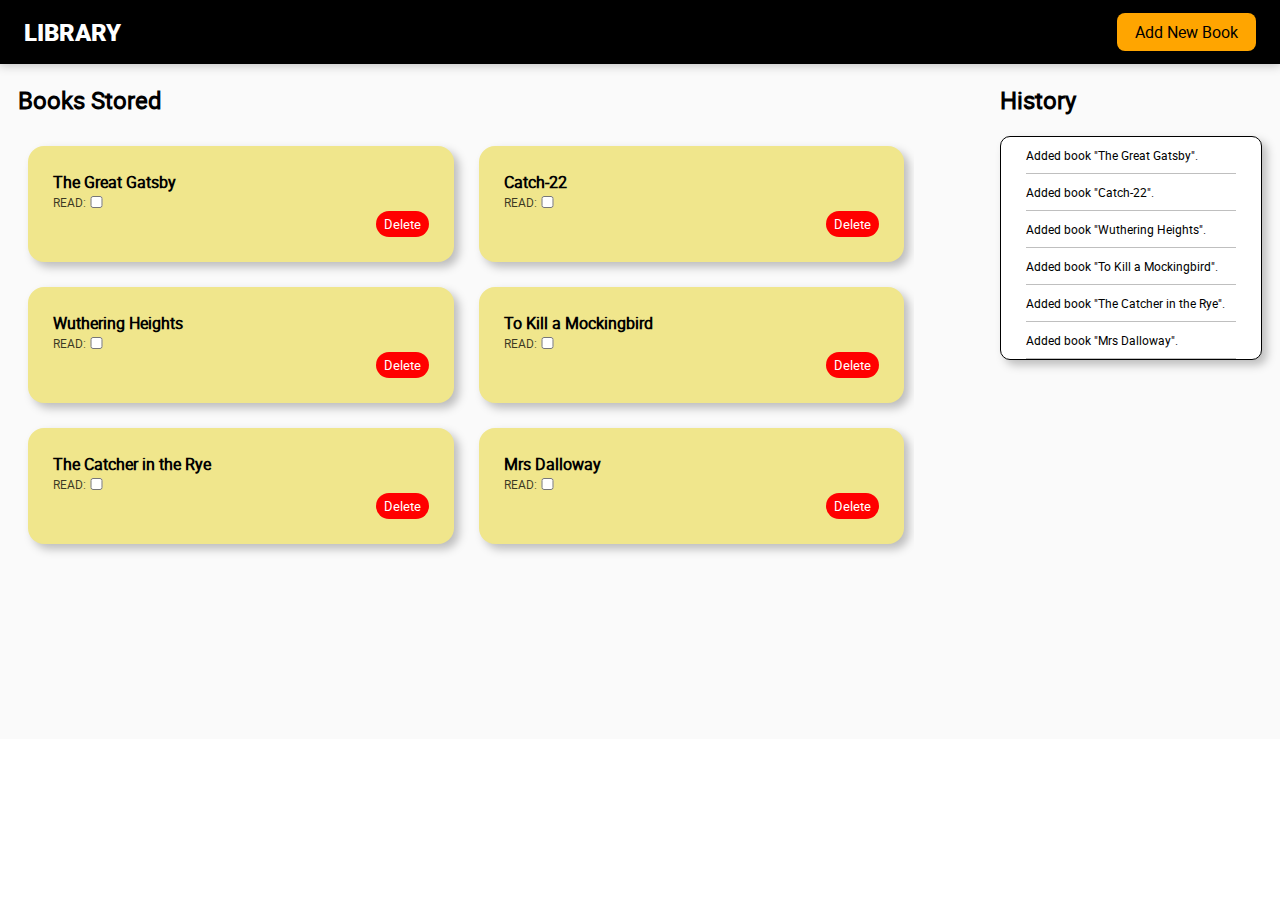
<file: index.html>
<!DOCTYPE html>
<html lang="en">
<head>
    <meta charset="UTF-8">
    <meta name="viewport" content="width=device-width, initial-scale=1.0">
    <link rel="stylesheet" href="./src/stylesheets/styles.css">
    <script src="./src/scripts/script.js" defer></script>
    <title>Odin: Library</title>
</head>
<body>
    <header>
        <h1 class="title">LIBRARY</h1>
        <nav>
            <ul>
                <dialog id="add-book-dialog">
                    <div>
                        <button id="close-dialog">X</button>
                        <form method="dialog">
                            <label for="book-name">Book Name:</label><input type="text" name="book-name" id="book-name" autocomplete="off" autocapitalize="on" autofocus required>
                            <button type="submit">Add</button>
                        </form>
                    </div>
                </dialog>
                <li><button id="add-book">Add New Book</button></li>
            </ul>
        </nav>
    </header>
    <main>
        <section class="book-list">
            <h2 class="title">Books Stored</h2>
            <ul class="articles"></ul>
        </section>
        <section class="history">
            <h2 class="title">History</h2>
            <ul class="articles"></ul>
        </section>
    </main>
</body>
</html>
</file>
<file: src/stylesheets/styles.css>
@import url("../fonts/Roboto-Font/stylesheet.css");

* {
    font-family: 'robotoregular', sans-serif;
}

:root {
    --btn-color-1: orange;
    --btn-color-2: hsl(39, 25%, 50%);
    --btn-padding-1: 8px 18px; 
    --btn-radius-1: 8px;
}

body {
    display: grid;
    grid-template: min-content auto / 1fr;
    margin: 0;
    padding: 0;
}

header {
    display: flex;
    justify-content: space-between;
    background-color: black;
    color: white;
    padding: 0;
    align-items: center;
    box-shadow: 0 0 10px 1px rgba(0, 0, 0, 0.5);
}

header > * {
    padding: 0 24px;
}

ul {
    margin: 0;
    padding: 0;
    list-style-type: none;
}

header button {
    background-color: var(--btn-color-1);
    color: black;
    border: 0;
    padding: var(--btn-padding-1);
    border-radius: var(--btn-radius-1);
}

header button:hover {
    background-color: var(--btn-color-2);
    color: white;
    box-shadow: 5px 5px 10px 1px rgba(0, 0, 0, 0.25);
}

#add-book-dialog {
    border-radius: 25px;
    padding: 24px;
    border: 0;
    box-shadow: 5px 5px 20px 1px rgba(0, 0, 0, 0.50);
}

#add-book-dialog::backdrop {
    background-color: hsla(0, 0%, 0%, 50%);
}

#add-book-dialog > div {
    display: flex;
    flex-direction: column;
    gap: 8px;
}

#close-dialog {
    align-self: flex-end;
    font-size: 8px;
    color: white;
    background-color: red;
    padding: 0 min-content;
}

#close-dialog:hover {
    background-color: rgb(95, 1, 1);
}

#add-book-dialog form {
    display: flex;
    flex-direction: column;
    gap: 16px;
}

#add-book-dialog form > label {
    font-weight: bold;
}

#add-book-dialog form > input[type="text"] {
    padding: 8px 16px;
    border: 1px solid black;
    border-radius: 10px;
}

input[type="text"]:focus {
    box-shadow: 5px 5px 10px 1px rgba(0, 0, 0, 0.25);
}

header .title {
    font-family: 'robotoblack', sans-serif;
    font-size: 24px;
}

#add-book {
    font-size: 16px;
}

main {
    height: 75vh;
    width: auto;
    display: grid;
    grid-template: 1fr / 4fr 1fr;
    gap: 50px;
    background-color: rgba(245, 245, 245, 0.50);
}

main > section {
    padding: 0 18px;
    height: inherit;
}

.book-list .articles {
    display: grid;
    grid-auto-rows: max-content;
    grid-template-columns: repeat(auto-fill, minmax(400px, 1fr));
    gap: 25px;
    overflow: auto;
    height: inherit;
    box-sizing: border-box;
    overflow: auto;
    align-items: stretch;
    padding: 10px;
}

.book-list li {
    background-color: khaki;
    border-radius: 16px;
    padding: 25px;
    font-weight: bold;
    box-shadow: 5px 5px 10px rgba(0, 0, 0, 0.25);
    font-size: minmax(1rem, 2.5rem);
    display: flex;
    flex-direction: column;
    justify-content: center;
    align-items: flex-start;
}

.history .articles:not(:empty) {
    background-color: white;
    border: 1px solid black;
    padding: 0 25px;
    border-radius: 10px;
    font-size: 12px;
    box-shadow: 5px 5px 10px rgba(0, 0, 0, 0.25);
    display: flex;
    flex-direction: column;
    max-height: 75vh;
    overflow: auto;
    inline-size: 30ch;
}

.history .articles li {
    border-bottom: 1px solid rgba(0, 0, 0, 0.25);
    padding: 10px 0;
}

.delete-item {
    margin-left: 8px;
    background-color: red;
    padding: 4px 8px;
    border-radius: 25px;
    border: 0;
    color: white;
    align-self: flex-end;
}

.delete-item:hover {
    background-color: hsl(0, 100%, 25%);
    box-shadow: 1px 1px 10px 1px rgba(0, 0, 0, 0.25);
}

.read-checkbox {
    color: rgba(0, 0, 0, 0.75);
    font-size: 0.75rem;
    font-weight: normal;
    display: flex;
    justify-content: center;
    align-items: center;
}

.read-item-checkbox {
    height: 0.75rem;
    width: auto;
    position: relative;
    vertical-align: -2px;
}

.read-item-checkbox:hover {
    box-shadow: rgba(0, 0, 0, 0.25);
}
</file>
